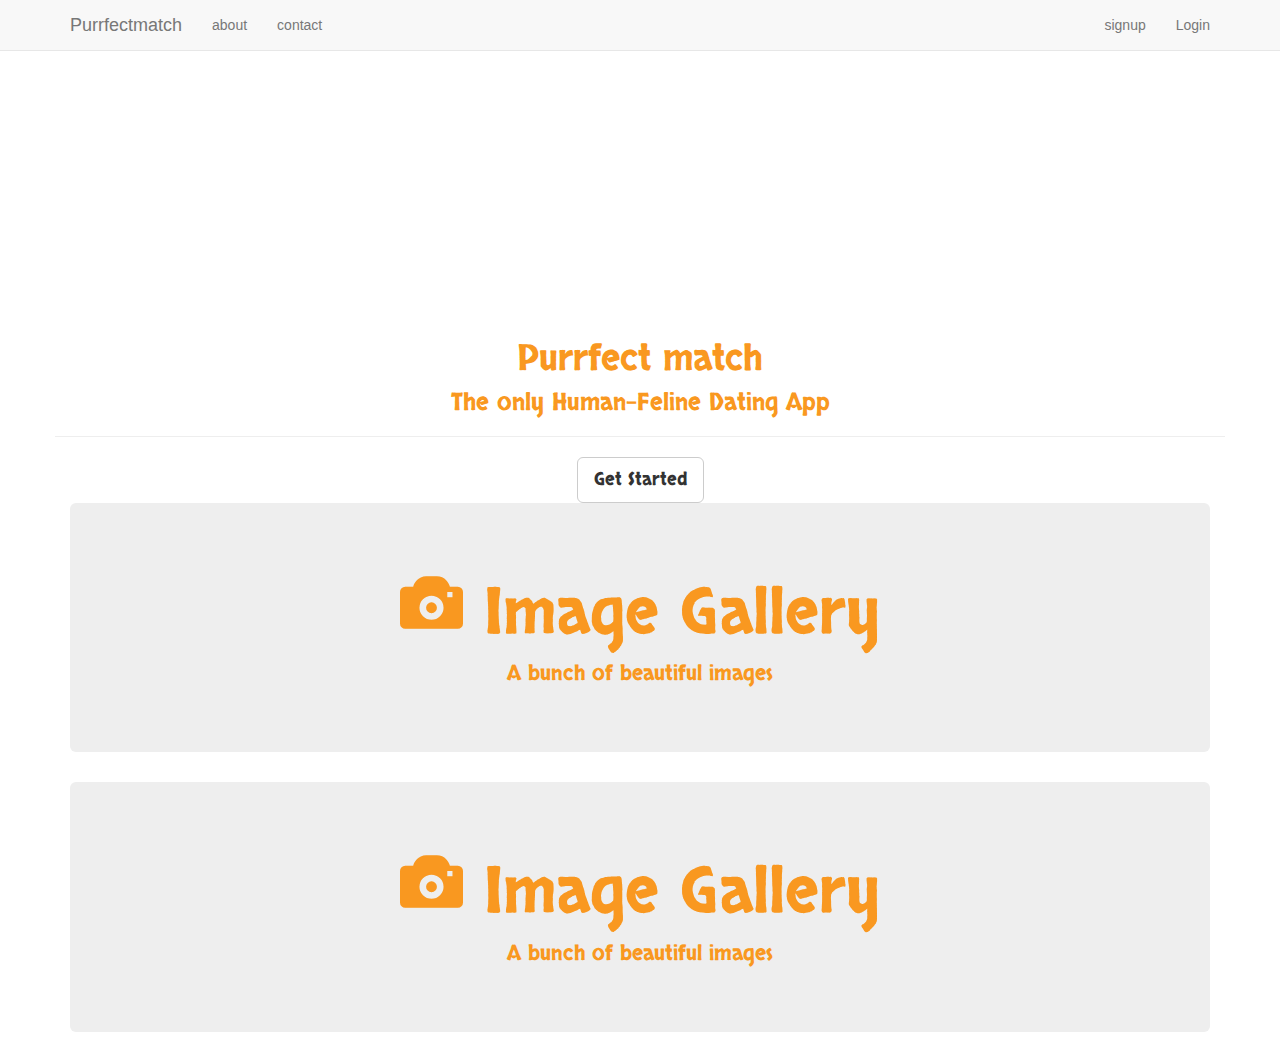
<file: background_img.html>
<!DOCTYPE html>
<html>
<head>
	<link rel="stylesheet" href="https://maxcdn.bootstrapcdn.com/bootstrap/3.3.7/css/bootstrap.min.css" integrity="sha384-BVYiiSIFeK1dGmJRAkycuHAHRg32OmUcww7on3RYdg4Va+PmSTsz/K68vbdEjh4u" crossorigin="anonymous">
	<link href="https://fonts.googleapis.com/css?family=Skranji" rel="stylesheet">
	<link rel="stylesheet" type="text/css" href="background_img.css">
	<title>purrfect match</title>
</head>
<body>
<nav class="navbar navbar-default navbar-fixed-top">
	<div class="container">
	<div class="navbar-header">
		<!-- for toogling the menu -->
		<button type="button" class="navbar-toggle collapsed" data-toggle="collapse" data-target="#navbar" aria-expanded="false" aria-controls="navbar">
            <span class="sr-only">Toggle navigation</span>
            <span class="icon-bar"></span>
            <span class="icon-bar"></span>
            <span class="icon-bar"></span>
          </button>
		<a href="#" class="navbar-brand">Purrfectmatch</a>
	</div>
	<div class="collapse navbar-collapse" id="navbar">
	<ul class="nav navbar-nav">
		<li><a href="#">about</a></li>
		<li><a href="#">contact</a></li>
	</ul>
	<ul class="nav navbar-nav navbar-right">
		<li><a href="#">signup</a></li>
		<li><a href="#">Login</a></li>
	</ul>
</div>
</div>
</nav>

<div class="container" id="content">
	<div class="row">
		<div class="col-lg-12"><h1>Purrfect match</h1></div>
		<h3>The only Human-Feline Dating App</h3>
		<hr>
		<button class="btn btn-default btn-lg">Get Started</button>
	</div>

<div class="jumbotron">
	<h1>
		<span class="glyphicon glyphicon-camera" aria-hidden="true"></span>
		Image Gallery
	</h1>
	<p>A bunch of beautiful images</p>
</div>
<div class="jumbotron">
	<h1>
		<span class="glyphicon glyphicon-camera" aria-hidden="true"></span>
		Image Gallery
	</h1>
	<p>A bunch of beautiful images</p>
</div>
</div>





<script src="https://ajax.googleapis.com/ajax/libs/jquery/1.12.4/jquery.min.js"></script>
<script src="https://maxcdn.bootstrapcdn.com/bootstrap/3.3.7/js/bootstrap.min.js" integrity="sha384-Tc5IQib027qvyjSMfHjOMaLkfuWVxZxUPnCJA7l2mCWNIpG9mGCD8wGNIcPD7Txa" crossorigin="anonymous"></script>
</body>
</html>
</file>
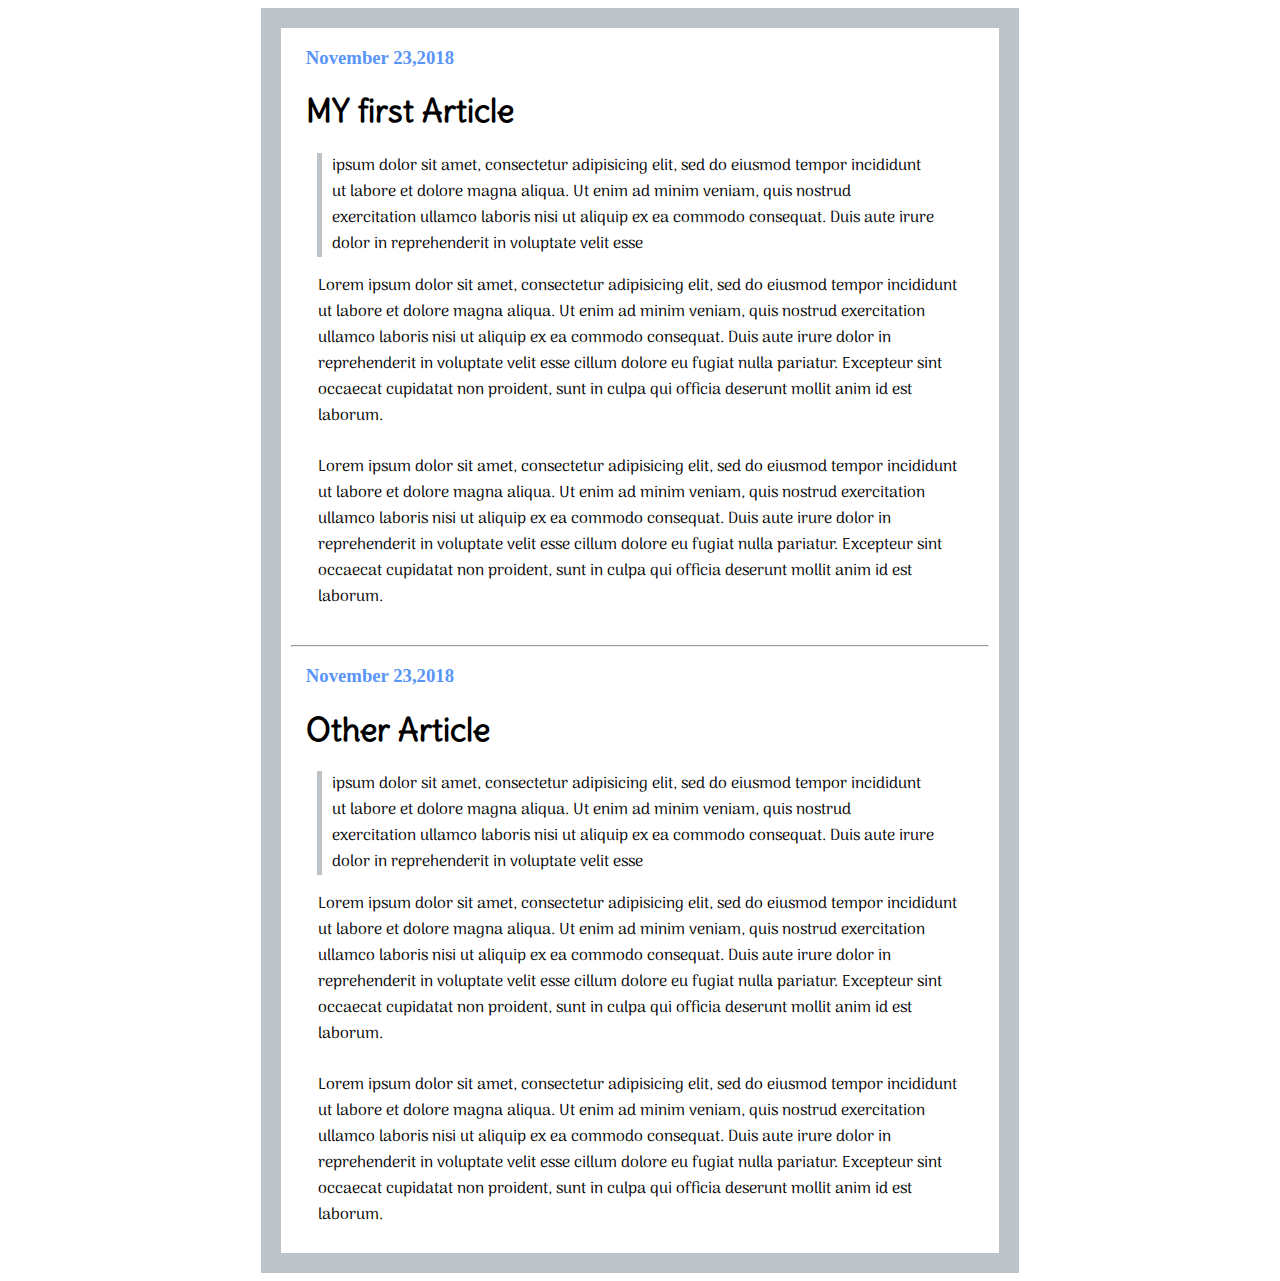
<file: blog.html>
<!DOCTYPE html>
<html>
<head>
	<link rel="stylesheet" type="text/css" href="blog.css">
	<link href="https://fonts.googleapis.com/css?family=Arima+Madurai|Delius" rel="stylesheet">
	<title>Blog</title>
</head>
<body>
	<div>
		<h3>November 23,2018</h3>
		<h1>MY first Article</h1>
		<div class="c1">
		<p class="line"> ipsum dolor sit amet, consectetur adipisicing elit, sed do eiusmod
		tempor incididunt ut labore et dolore magna aliqua. Ut enim ad minim veniam,
		quis nostrud exercitation ullamco laboris nisi ut aliquip ex ea commodo
		consequat. Duis aute irure dolor in reprehenderit in voluptate velit esse
		 </p>
		 </div>
		 	<p class="c2">
		 		Lorem ipsum dolor sit amet, consectetur adipisicing elit, sed do eiusmod
		 		tempor incididunt ut labore et dolore magna aliqua. Ut enim ad minim veniam,
		 		quis nostrud exercitation ullamco laboris nisi ut aliquip ex ea commodo
		 		consequat. Duis aute irure dolor in reprehenderit in voluptate velit esse
		 		cillum dolore eu fugiat nulla pariatur. Excepteur sint occaecat cupidatat non
		 		proident, sunt in culpa qui officia deserunt mollit anim id est laborum.

		 	</p>
		 	<p class="c2">
		 		Lorem ipsum dolor sit amet, consectetur adipisicing elit, sed do eiusmod
		 		tempor incididunt ut labore et dolore magna aliqua. Ut enim ad minim veniam,
		 		quis nostrud exercitation ullamco laboris nisi ut aliquip ex ea commodo
		 		consequat. Duis aute irure dolor in reprehenderit in voluptate velit esse
		 		cillum dolore eu fugiat nulla pariatur. Excepteur sint occaecat cupidatat non
		 		proident, sunt in culpa qui officia deserunt mollit anim id est laborum.

		 	</p>
		<hr>
<h3>November 23,2018</h3>
<h1>Other Article</h1>
		<div class="c1">
		<p class="line"> ipsum dolor sit amet, consectetur adipisicing elit, sed do eiusmod
		tempor incididunt ut labore et dolore magna aliqua. Ut enim ad minim veniam,
		quis nostrud exercitation ullamco laboris nisi ut aliquip ex ea commodo
		consequat. Duis aute irure dolor in reprehenderit in voluptate velit esse
		 </p>
		 </div>
		 	<p class="c2">
		 		Lorem ipsum dolor sit amet, consectetur adipisicing elit, sed do eiusmod
		 		tempor incididunt ut labore et dolore magna aliqua. Ut enim ad minim veniam,
		 		quis nostrud exercitation ullamco laboris nisi ut aliquip ex ea commodo
		 		consequat. Duis aute irure dolor in reprehenderit in voluptate velit esse
		 		cillum dolore eu fugiat nulla pariatur. Excepteur sint occaecat cupidatat non
		 		proident, sunt in culpa qui officia deserunt mollit anim id est laborum.

		 	</p>
		 	<p class="c2">
		 		Lorem ipsum dolor sit amet, consectetur adipisicing elit, sed do eiusmod
		 		tempor incididunt ut labore et dolore magna aliqua. Ut enim ad minim veniam,
		 		quis nostrud exercitation ullamco laboris nisi ut aliquip ex ea commodo
		 		consequat. Duis aute irure dolor in reprehenderit in voluptate velit esse
		 		cillum dolore eu fugiat nulla pariatur. Excepteur sint occaecat cupidatat non
		 		proident, sunt in culpa qui officia deserunt mollit anim id est laborum.

		 	</p>

	</div>

</body>
</html>
</file>
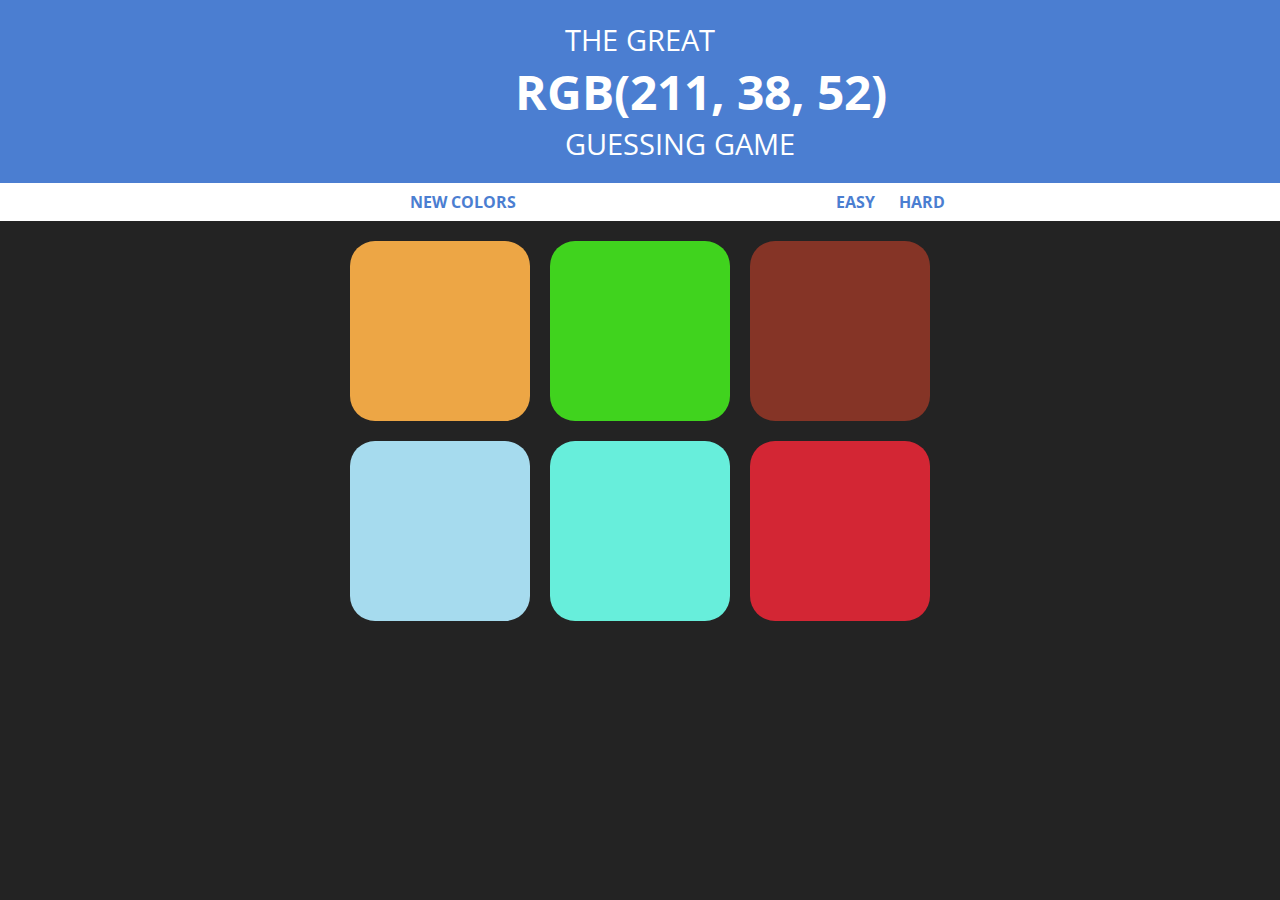
<file: colorgame.html>
<!DOCTYPE html>
<html>
<head>
	<title>Color Game</title>
	<link rel="stylesheet" type="text/css" href="colorgame.css">
	<link href="https://fonts.googleapis.com/css?family=Open+Sans:800" rel="stylesheet">
</head>
<body>
	<div id="top">
	<p class="container">THE GREAT</p> <h1 class="container"><span>RGB</span></h1><p class="container">GUESSING GAME</p>
	</div>
	<div class="nav"> <span id="b1">NEW COLORS</span><span id="b2">EASY</span><span id="b3">  HARD</span></div>
<div class="container">
	<div class="square"></div>
	<div class="square"></div>
	<div class="square"></div>
	<div class="square"></div>
	<div class="square"></div>
	<div class="square"></div>


<script type="text/javascript" src="colorgame.js"></script>
</div>
</body>
</html>
</file>
<file: background_img.css>
#content{
	padding-top: 25%;
	text-align: center;
	color: #f99820;
	font-family: 'Skranji', cursive;
}

body{
	background: url(https://images.unsplash.com/photo-1482066490729-6f26115b60dc?ixlib=rb-0.3.5&ixid=eyJhcHBfaWQiOjEyMDd9&s=2e749e5a9492af91a0c4e366e0f58bb4&auto=format&fit=crop&w=500&q=60);
	background-repeat: no-repeat;
	background-attachment: fixed;
	background-size: 100% 128%;
}
</file>
<file: blog.css>
div {
	
	margin: 0% 20%;
	border: 20px solid #bdc3c7;
}

p{
	padding: 0px 25px;
	font-family: 'Arima Madurai', cursive;
}
.line{
	border-left: 5px solid #bdc3c7;
	padding-left: 10px;
}

.c1
{
	margin: 0% 5%;
	border: 0px solid #bdc3c7;
}
h1
{
	padding: 0px 25px;
	font-family: 'Delius', cursive;
}

hr{
	margin: 10px;
}
.c2{
	margin: 0% 1.7%;
	padding-bottom: 25px;
}
h3{ padding: 0px 25px;
	color: #5995f7;
	font-family: 'Over the Rainbow', cursive;

}
</file>
<file: colorgame.css>
body
{
	background-color: #232323;
	margin: 0px;
	font-family: 'Open Sans', sans-serif;
}

.square{
	width: 30%;
	padding-bottom: 30%;
	float: left;
	margin: 1.66%; 
	border-radius: 25px;
}

.container{
	max-width: 600px;
	margin: 0 auto;
}

h1{
	color: white;
	text-transform: uppercase;
	padding-left: 350px;

}
p{
	color: white;
	text-transform: uppercase;
	padding-left: 450px;
	font-size: 1.2em;

}
#top
{
	padding: 20px 0px;
	font-size: 1.5em;
	background:#4b7ed1;
}
.nav{
	color:#4b7ed1;
	background:white;
	padding:8px 0px;
	margin-bottom:10px;
	font-weight: bold;

}

#b1{
	padding-left:410px; 


}

#b2{
		padding-left: 320px;
}

#b3{
	padding-left: 20px;
}
</file>
